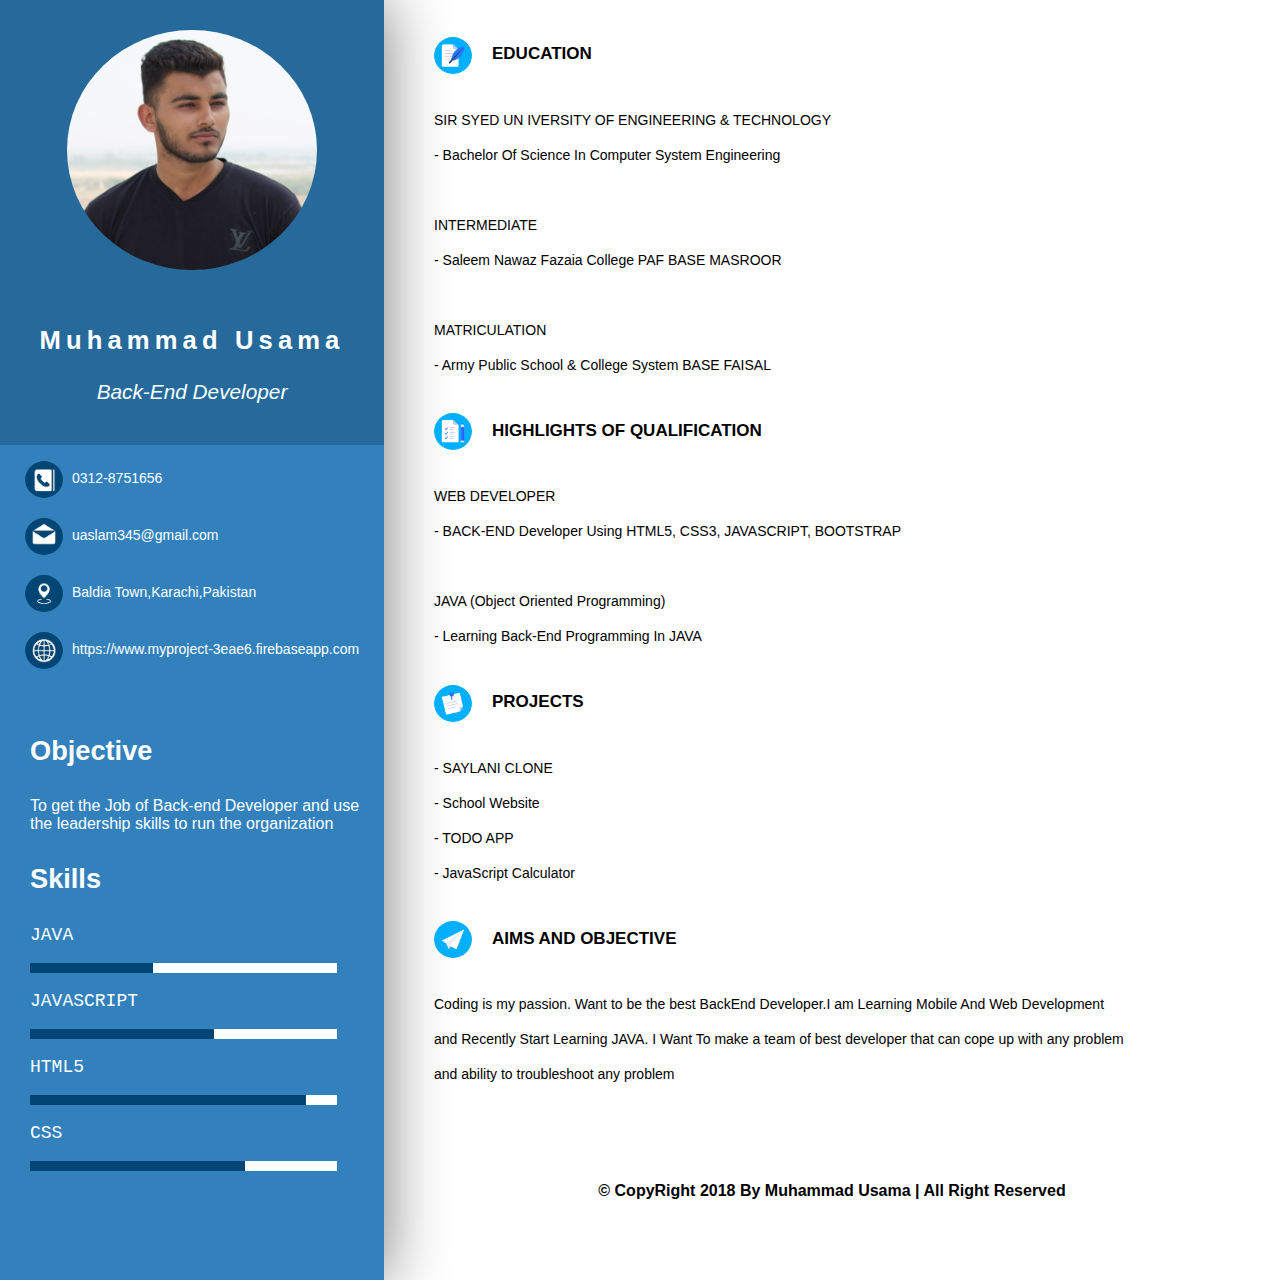
<file: cv/index.html>
<!DOCTYPE html>
<html lang="en">

<head>
    <meta charset="UTF-8">
    <meta name="viewport" content="width=device-width, initial-scale=1.0">
    <meta http-equiv="X-UA-Compatible" content="ie=edge">
    <title>Curriculum Vitae</title>
    <link rel="stylesheet" href="style.css">
</head>

<body>
    <div id="wrapper">
        <section id="left">
            <div id="div1">

            </div>
            <div id="div2">
                <ul class="social_list">
                    <li>
                        <span></span>
                        <p>0312-8751656</p>
                    </li>
                    <li>
                        <span></span>
                        <p>uaslam345@gmail.com</p>
                    </li>
                    <li>
                        <span></span>
                        <p>Baldia Town,Karachi,Pakistan</p>
                    </li>
                    <li>
                        <span></span>
                        <p>https://www.myproject-3eae6.firebaseapp.com</p>
                    </li>
                </ul>
            <div id="object_div">
                <h1>Objective</h1>
                <p id="obj_p"></p>
                <h1>Skills</h1>
                <div class="skill">
                    <p>JAVA</p>
                    <div class="skill_border">
                        <div class="skill_value1">

                        </div>
                    </div>
                </div>
                <div class="skill">
                    <p>JAVASCRIPT</p>
                    <div class="skill_border">
                        <div class="skill_value2">

                        </div>
                    </div>
                </div>
                <div class="skill">
                    <p>HTML5</p>
                    <div class="skill_border">
                        <div class="skill_value3">

                        </div>
                    </div>
                </div>
                <div class="skill">
                    <p>CSS</p>
                    <div class="skill_border">
                        <div class="skill_value4">

                        </div>
                    </div>
                </div>
            </div>
        </div>
        </section>
        <section id="right">
            <div id="div3">
                <ul id="div3_ul" class="info_list">
                    <li><span></span><p><b>EDUCATION</b></p></li>
                    <li><p></p></li>
                    <li><span></span><p><b>HIGHLIGHTS OF QUALIFICATION</b></li>
                    <li><p></p></li>
                    <li><span></span><p><b>PROJECTS</b></p></li>
                    <li><p>Following Are the Projects</p></li>
                    <li><span></span><p><b>AIMS AND OBJECTIVE</b></p></li>
                    <li><p></p></li>
                </ul>
            </div>
            <p class="copyright">&copy; CopyRight 2018 By Muhammad Usama | All Right Reserved</p>
        </section>
    </div>
</body>
<script src="app.js"></script>

</html>
</file>
<file: cv/style.css>
body{
    margin:0px;
    padding:0px;
}
#wrapper{
    width:100%;
}
#left{
    width:30%;
    background: rgb(50,129,188);
    float:left;
    margin:0px auto;
    min-height: 1280px;
    box-shadow: 1px 1px 60px 1px grey;
}
#right{ 
    width:70%;
    float:left;
    min-height: 1280px;
}
/*profile pic and text details*/
.profilePic{
    display:block;
    width:100%; 
    max-width: 250px;
    border-radius: 50%;
    margin:0px auto;
    padding:30px;
}
.left_div1{     /*first div of profile and name*/
    width:100%;
    margin: 0px auto;
    padding-bottom: 20px;
}
.p_name{
    font-family: Arial, Helvetica, sans-serif;
    color:white;
    font-size: 1.6em;
    font-weight: bold;
    letter-spacing: 0.2em;
    text-align:center;
}
.p_profession{
    font-family: Arial, Helvetica, sans-serif;
    color:white;
    font-size: 1.3em;
    font-style: italic;
    text-align:center;
}
/* div after profile pic and name*/
.left_div2{
    width:100%;
    margin: 0px auto;
    margin-top:0px;
}
.left_div2 h1{
    margin-top:30px;
    margin-bottom: 30px;
    margin-left:30px;
    font-size: 1.7em;
    font-family: 'Gill Sans', 'Gill Sans MT', Calibri, 'Trebuchet MS', sans-serif;
    color:white;
}
/*contact and social detail list*/
.social_list{
    list-style: none;
    display: inline-block;
    margin-left:-15px;
    color:#004574
}
.social_list li{
    margin-bottom: 20px;
}
.social_list li p{
    display: inline;
    margin-left:5px;
    color:white;
    font-family: Arial, Helvetica, sans-serif;
    font-size:14px;
    position: relative;
}
/*the contact and other details css*/
.social_list li:nth-child(1) span{
    display: inline-block;
    width:38px;
    height:37px;
    background:url("sprite_img.png");
    background-size: 180px;
    background-position:-491px -291px;
    border-radius: 50%;
    vertical-align: middle;
}

.social_list li:nth-child(2) span{
    display: inline-block;
    width:38px;
    height:37px;
    background:url("sprite_img.png");
    background-size: 180px;
    background-position:-11px -10px;
    border-radius: 50%;
    vertical-align: middle;
}
.social_list li:nth-child(3) span{
    display: inline-block;
    width:38px;
    height:37px;
    background:url("sprite_img.png");
    background-size: 180px;
    background-position:-11px -66px;
    border-radius: 50%;
    vertical-align: middle;
}
.social_list li:nth-child(4) span{
    display: inline-block;
    width:38px;
    height:37px;
    background:url("sprite_img.png");
    background-size: 180px;
    background-position:-491px -66px;
    border-radius: 50%;
    vertical-align: middle;
}

/*objective details and bar widths*/
.obj_pstyle{
    margin-left:30px;
    color:white;
    font-family: Arial, Helvetica, sans-serif;
}
.skill p{
    margin-left:30px;
    color:white;
    font-family:monospace;
    font-size: 18px;
}
.skill_border{
    width:80%;
    height:10px;
    background:white;
    margin-left: 30px;
}
.skill_border .skill_value1{
    width:40%;
    height:10px;
    background:#004574;
}
.skill_border .skill_value2{
    width:60%;
    height:10px;
    background:#004574;
}
.skill_border .skill_value3{
    width:90%;
    height:10px;
    background:#004574;
}
.skill_border .skill_value4{
    width:70%;
    height:10px;
    background:#004574;
}
/*information on section right first list*/
.info_list{
    overflow: auto;
    display: inline-block;
    list-style: none;
    margin-left:10px;
}
.info_list li{
    margin-bottom:10px;
}
.info_list p{
    display: inline;
}
.info_list li>span~p{
    display:inline-block; 
    margin-left:20px;
    font-family: Arial, Helvetica, sans-serif;
    font-size: 17px;

}
.info_list li>p{
    line-height: 2.5em;
    font-family: Verdana, Geneva, Tahoma, sans-serif;
    font-size: 14px;
}
.info_list li:nth-child(1) span{
    display: inline-block;
    width:38px;
    height:37px;
    background:url("3.png");
    background-size: 180px;
    background-position:-491px -66px;
    border-radius: 50%;
    vertical-align: middle;
}
.info_list li:nth-child(3) span{
    display: inline-block;
    width:38px;
    height:37px;
    background:url("3.png");
    background-size: 180px;
    background-position:-11px -10px;
    border-radius: 50%;
    vertical-align: middle;
}
.info_list li:nth-child(5) span{
    display: inline-block;
    width:38px;
    height:37px;
    background:url("3.png");
    background-size: 180px;
    background-position:-11px -66px;
    border-radius: 50%;
    vertical-align: middle;
}
.info_list li:nth-child(7) span{
    display: inline-block;
    width:38px;
    height:37px;
    background:url("3.png");
    background-size: 180px;
    background-position:-71px -10px;
    border-radius: 50%;
    vertical-align: middle;
}
.copyright{
    text-align: center;
    margin-top:60px;
    font-family: Arial, Helvetica, sans-serif;
    font-weight: bold;
}

@media screen and (max-width:1199px){
    .profilePic{
        width:80%;
    }
    .p_name{
        font-size:2.2em;
    }
    .p_profession{
        font-size: 1.8em;
    }
    #left{
        width:100%;
    }
    #right{
        width:100%;
    }
    .social_list li p{
        font-size:20px;
    }
    .info_list li p{
        font-size:16px;
    }
}
@media screen and (max-width:500px){
    .social_list li:nth-child(4) p{
        font-size: 13px;
    }
}
@media screen and (max-width:360px){
    #wrapper{
        width:360px;
    }
    .info_list{
        margin-left:-30px;
    }
    .social_list{
        margin-left:-27px;
    }
    .social_list li:nth-child(4) p{
        font-size: 14px;
    }
    #object_div{
        margin-left:-10px;
    }
}
</file>
